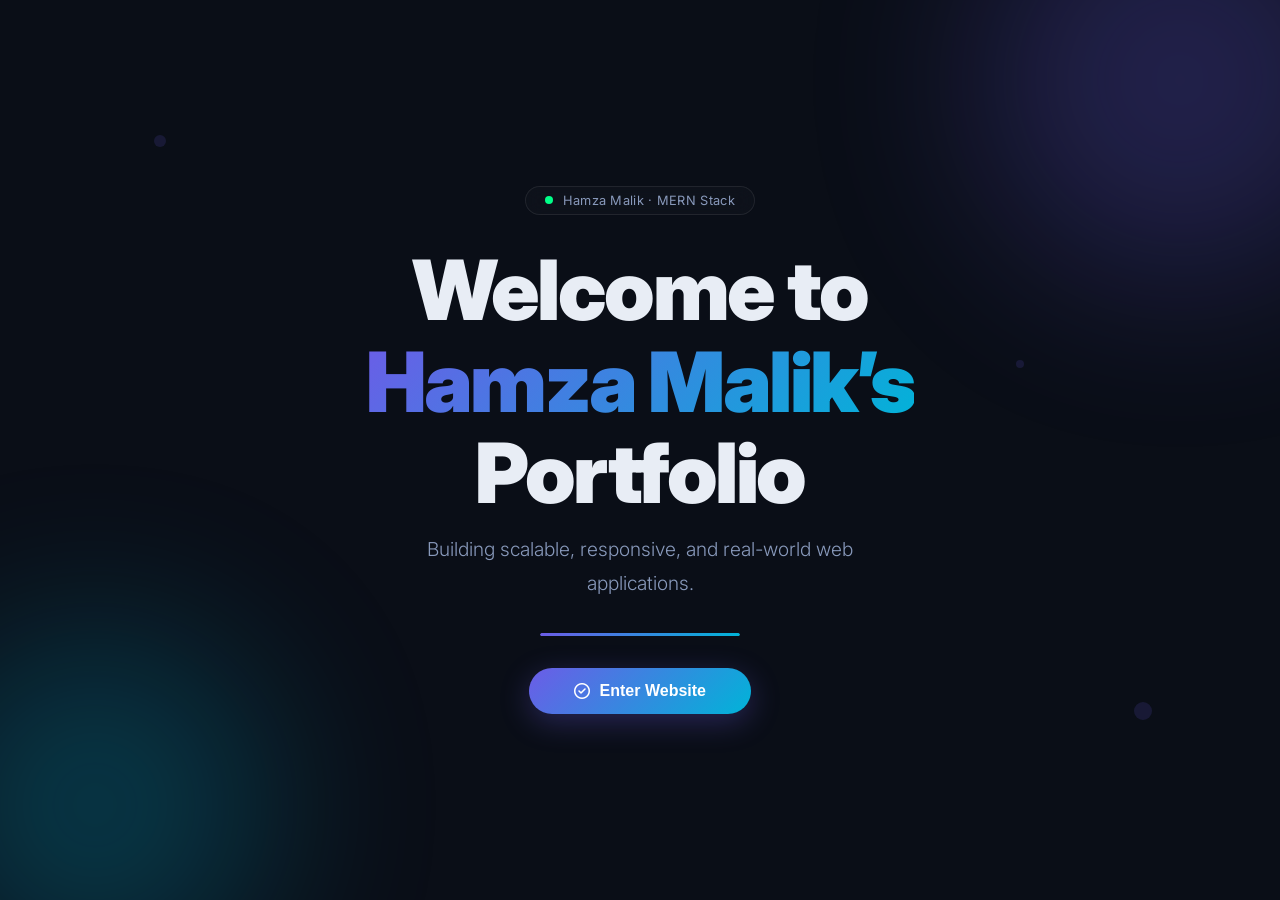
<file: index.html>
<!DOCTYPE html>
<html lang="en">
<head>
    <meta charset="UTF-8" />
    <meta name="viewport" content="width=device-width, initial-scale=1.0"/>
    <title>Welcome · Hamza Malik</title>
    <link href="https://fonts.googleapis.com/css2?family=Inter:wght@300;400;600;700;800;900&display=swap" rel="stylesheet"/>
    <link rel="stylesheet" href="https://cdnjs.cloudflare.com/ajax/libs/font-awesome/6.5.1/css/all.min.css"/>
    <style>
        * {
            margin: 0;
            padding: 0;
            box-sizing: border-box;
        }

        :root {
            --bg: #0a0e17;
            --accent-1: #6c5ce7;
            --accent-2: #00b4d8;
            --text: #e8edf5;
            --text-dim: #8899bb;
            --gradient: linear-gradient(135deg, #6c5ce7, #00b4d8);
        }

        body {
            font-family: 'Inter', sans-serif;
            background: var(--bg);
            color: var(--text);
            overflow: hidden;
            height: 100vh;
            display: flex;
            align-items: center;
            justify-content: center;
        }

        #introOverlay {
            position: fixed;
            inset: 0;
            z-index: 9999;
            background: var(--bg);
            display: flex;
            flex-direction: column;
            align-items: center;
            justify-content: center;
            transition: opacity 1.2s ease, visibility 1.2s ease;
        }

        #introOverlay.hide {
            opacity: 0;
            visibility: hidden;
            pointer-events: none;
        }

        .intro-orb {
            position: absolute;
            border-radius: 50%;
            filter: blur(90px);
            opacity: 0.25;
            pointer-events: none;
        }
        .intro-orb-1 {
            width: 400px;
            height: 400px;
            background: var(--accent-1);
            top: -120px;
            right: -100px;
            animation: floatOrb 9s ease-in-out infinite;
        }
        .intro-orb-2 {
            width: 350px;
            height: 350px;
            background: var(--accent-2);
            bottom: -80px;
            left: -80px;
            animation: floatOrb 11s ease-in-out infinite reverse;
        }

        @keyframes floatOrb {
            0%, 100% { transform: translate(0, 0) scale(1); }
            50% { transform: translate(30px, -30px) scale(1.1); }
        }

        .intro-content {
            position: relative;
            z-index: 2;
            text-align: center;
            max-width: 800px;
            padding: 0 1.5rem;
        }

        .intro-badge {
            display: inline-flex;
            align-items: center;
            gap: 0.6rem;
            padding: 0.4rem 1.2rem;
            border-radius: 50px;
            border: 1px solid rgba(255, 255, 255, 0.08);
            background: rgba(255, 255, 255, 0.02);
            backdrop-filter: blur(10px);
            font-size: 0.8rem;
            color: var(--text-dim);
            margin-bottom: 1.8rem;
            letter-spacing: 0.3px;
        }
        .intro-badge .pulse-dot {
            width: 8px;
            height: 8px;
            border-radius: 50%;
            background: #00ff88;
            animation: pulseDot 1.6s ease-in-out infinite;
        }
        @keyframes pulseDot {
            0%, 100% { opacity: 1; transform: scale(1); }
            50% { opacity: 0.3; transform: scale(0.7); }
        }

        .intro-title {
            font-size: clamp(2.8rem, 9vw, 5.2rem);
            font-weight: 900;
            line-height: 1.1;
            letter-spacing: -0.03em;
            margin-bottom: 0.8rem;
        }

        .intro-title .highlight {
            background: var(--gradient);
            -webkit-background-clip: text;
            -webkit-text-fill-color: transparent;
            background-clip: text;
        }

        .intro-sub {
            font-size: clamp(1rem, 2vw, 1.2rem);
            color: var(--text-dim);
            font-weight: 300;
            max-width: 500px;
            margin: 0 auto 2rem;
            line-height: 1.8;
        }

        .intro-loader {
            width: 200px;
            height: 3px;
            background: rgba(255, 255, 255, 0.06);
            border-radius: 10px;
            margin: 0 auto 2rem;
            overflow: hidden;
        }
        .intro-loader .bar {
            width: 0%;
            height: 100%;
            background: var(--gradient);
            border-radius: 10px;
            animation: loadBar 2s ease-in-out forwards;
        }
        @keyframes loadBar {
            0% { width: 0%; }
            100% { width: 100%; }
        }

        .enter-btn {
            padding: 0.9rem 2.8rem;
            border-radius: 60px;
            border: none;
            background: var(--gradient);
            color: #fff;
            font-weight: 700;
            font-size: 1rem;
            cursor: pointer;
            display: inline-flex;
            align-items: center;
            gap: 0.6rem;
            box-shadow: 0 8px 30px rgba(108, 92, 231, 0.3);
            transition: 0.3s;
            opacity: 0;
            transform: translateY(14px);
            animation: fadeBtn 0.9s 2s ease forwards;
        }
        .enter-btn:hover {
            transform: translateY(-4px) scale(1.02);
            box-shadow: 0 12px 40px rgba(108, 92, 231, 0.5);
        }
        @keyframes fadeBtn {
            to { opacity: 1; transform: translateY(0); }
        }

        .particle {
            position: absolute;
            border-radius: 50%;
            background: rgba(108, 92, 231, 0.15);
            pointer-events: none;
            animation: floatParticle 6s ease-in-out infinite alternate;
        }
        .p1 { width: 12px; height: 12px; top: 15%; left: 12%; animation-delay: 0s; }
        .p2 { width: 18px; height: 18px; bottom: 20%; right: 10%; animation-delay: 1.2s; }
        .p3 { width: 8px; height: 8px; top: 40%; right: 20%; animation-delay: 2.4s; }

        @keyframes floatParticle {
            0% { transform: translate(0, 0) scale(1); opacity: 0.2; }
            100% { transform: translate(20px, -30px) scale(1.5); opacity: 0.6; }
        }

        @media (max-width: 600px) {
            .intro-badge { font-size: 0.7rem; padding: 0.3rem 1rem; }
            .enter-btn { padding: 0.7rem 2rem; font-size: 0.9rem; }
        }
    </style>
</head>
<body>

    <div id="introOverlay">
        <div class="intro-orb intro-orb-1"></div>
        <div class="intro-orb intro-orb-2"></div>

        <div class="particle p1"></div>
        <div class="particle p2"></div>
        <div class="particle p3"></div>

        <div class="intro-content">
            <div class="intro-badge">
                <span class="pulse-dot"></span>
                Hamza Malik · MERN Stack
            </div>

            <h1 class="intro-title">
                Welcome to <br><span class="highlight">Hamza Malik’s</span> Portfolio
            </h1>

            <p class="intro-sub">
                Building scalable, responsive, and real-world web applications.
            </p>

            <div class="intro-loader">
                <div class="bar"></div>
            </div>

            <button class="enter-btn" id="enterBtn">
                <i class="fa-regular fa-circle-check"></i> Enter Website
            </button>
        </div>
    </div>

    <script>
        (function() {
            const introOverlay = document.getElementById('introOverlay');
            const enterBtn = document.getElementById('enterBtn');

            function redirectToMain() {
                if (introOverlay.classList.contains('hide')) return;
                introOverlay.classList.add('hide');
                window.location.href = 'portfolio.html';
            }

            let autoTimer = setTimeout(redirectToMain, 4000);

            enterBtn.addEventListener('click', function(e) {
                clearTimeout(autoTimer);
                redirectToMain();
            });

            document.addEventListener('keydown', function firstKey() {
                clearTimeout(autoTimer);
                redirectToMain();
                document.removeEventListener('keydown', firstKey);
            }, { once: true });

            window.addEventListener('scroll', function firstScroll() {
                clearTimeout(autoTimer);
                redirectToMain();
                window.removeEventListener('scroll', firstScroll);
            }, { once: true });

            introOverlay.addEventListener('click', function(e) {
                if (e.target === introOverlay) {
                    clearTimeout(autoTimer);
                    redirectToMain();
                }
            });

        })();
    </script>

</body>
</html>
</file>
